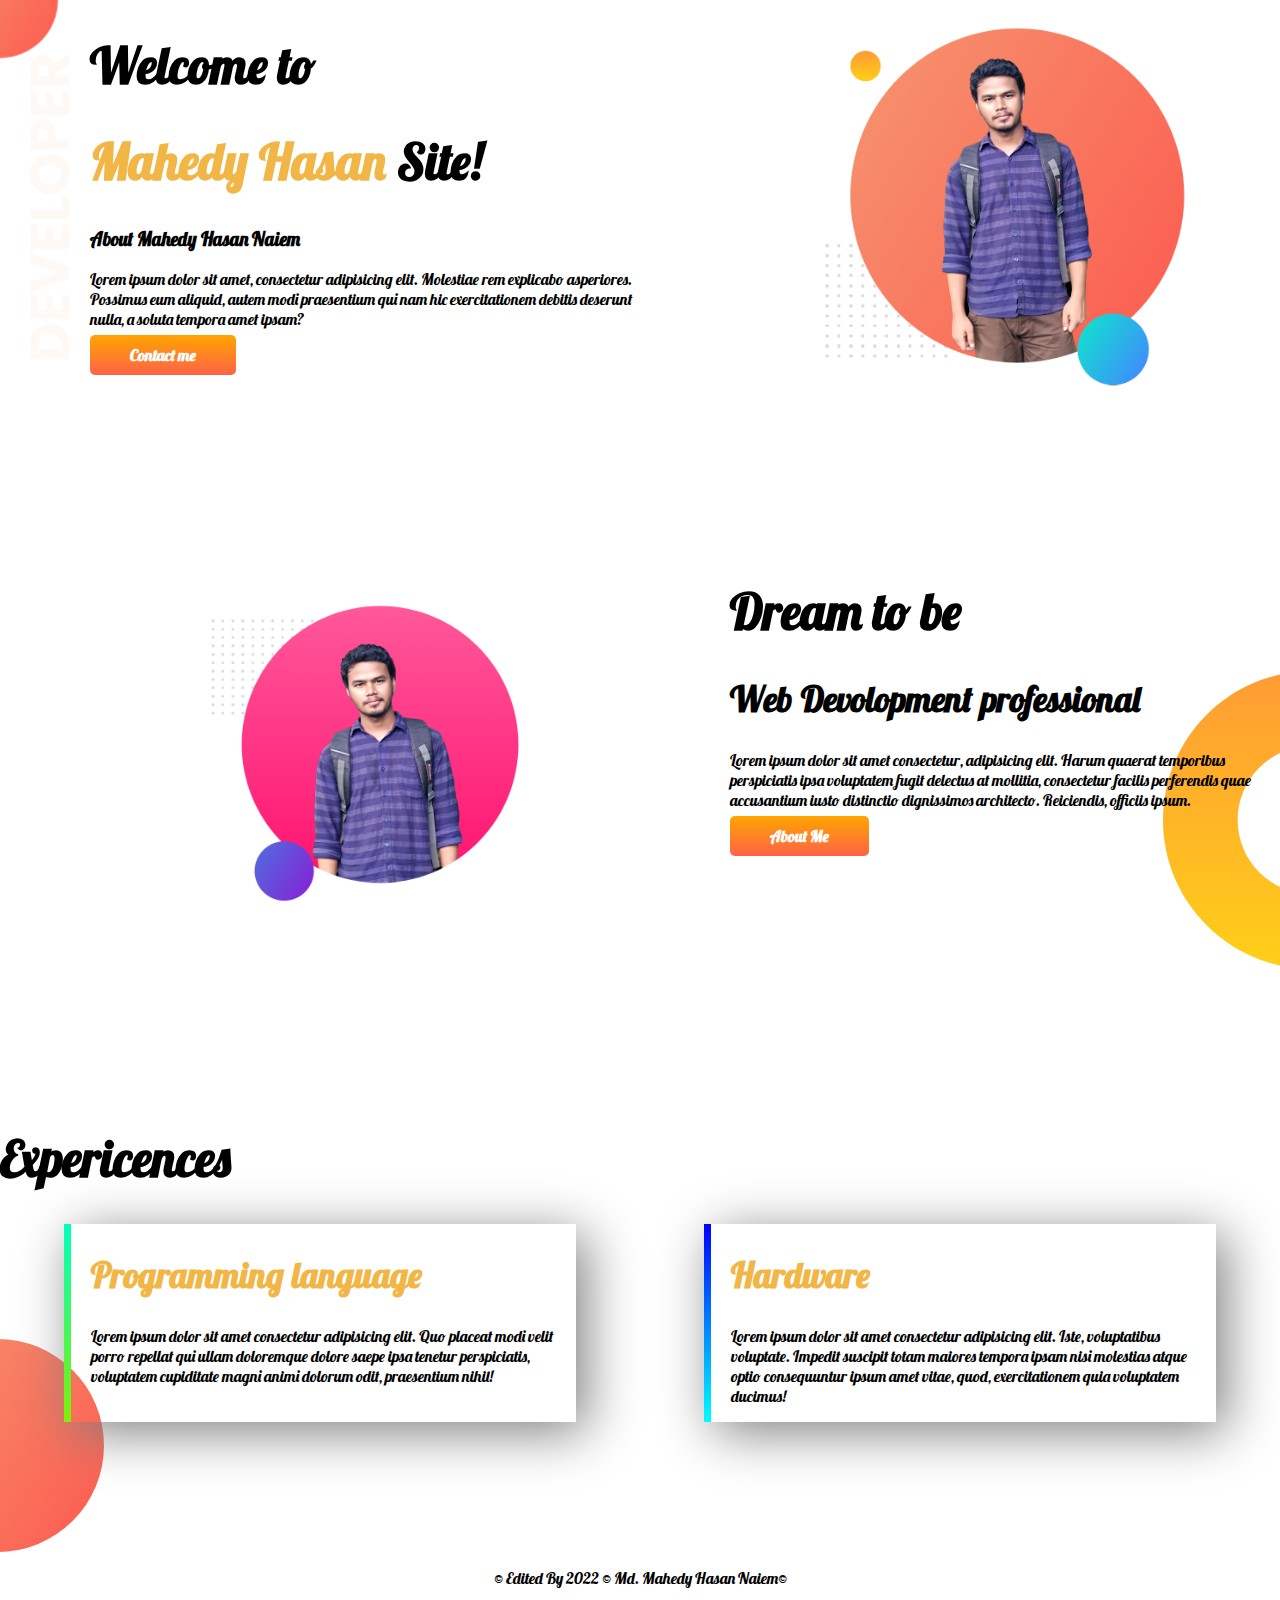
<file: index.html>
<!DOCTYPE html>
<html lang="en">
<head>
    <meta charset="UTF-8">
    <meta http-equiv="X-UA-Compatible" content="IE=edge">
    <meta name="viewport" content="width=device-width, initial-scale=1.0">
    <title>Mahedy Hasan Naiem</title>
    <link rel="preconnect" href="https://fonts.googleapis.com">
    <link rel="preconnect" href="https://fonts.gstatic.com" crossorigin>
    <link href="https://fonts.googleapis.com/css2?family=Lobster&display=swap" rel="stylesheet">
    <link rel="stylesheet" href="style.css">
</head>
<body>
    <section class="banner conteiner">
        <div class="width">
            <h1>Welcome to</h1>
        <h1><span class="color">Mahedy Hasan </span>Site!</h1>
        <h3>About Mahedy Hasan Naiem</h3>
        <p>Lorem ipsum dolor sit amet, consectetur adipisicing elit. Molestiae rem explicabo asperiores. Possimus eum aliquid, autem modi praesentium qui nam hic exercitationem debitis deserunt nulla, a soluta tempora amet ipsam?</p>
        <a class="linkbutton" target="blank" href="https://www.facebook.com/63344333999h/">Contact me</a>
        </div>
        <div class="width">
            <img src="images/mahedyhn.png" alt="">
        </div>
    </section>
    <section class="dream conteiner">
        <div class="width">
            <img src="images/1mahedyhn.png" alt="">

        </div>
        <div class="width">
            <h1>Dream to be</h1>
            <h2>Web Devolopment professional</h2>
            <p>Lorem ipsum dolor sit amet consectetur, adipisicing elit. Harum quaerat temporibus perspiciatis ipsa voluptatem fugit delectus at mollitia, consectetur facilis perferendis quae accusantium iusto distinctio dignissimos architecto. Reiciendis, officiis ipsum.</p>
            <a class="linkbutton" target="blank" href="https://www.facebook.com/63344333999h/">About Me</a>

        </div>
    </section>

    <section class="experience-area">
        <h1>Expericences</h1>
        <div class="conteiner">
            <div id="devoo" class="load">
                <h2 class="color">Programming language</h2>
                <p>Lorem ipsum dolor sit amet consectetur adipisicing elit. Quo placeat modi velit porro repellat qui ullam doloremque dolore saepe ipsa tenetur perspiciatis, voluptatem cupiditate magni animi dolorum odit, praesentium nihil!</p>
            </div>
            <div id="devo" class="load">
                <h2 class="color">Hardware</h2>
                <p>Lorem ipsum dolor sit amet consectetur adipisicing elit. Iste, voluptatibus voluptate. Impedit suscipit totam maiores tempora ipsam nisi molestias atque optio consequuntur ipsum amet vitae, quod, exercitationem quia voluptatem ducimus!</p>
            </div>
        </div>
    </section>
    <footer>
        <p>© Edited By 2022 © Md. Mahedy Hasan Naiem©</p>
    </footer>
</body>
</html>
</file>
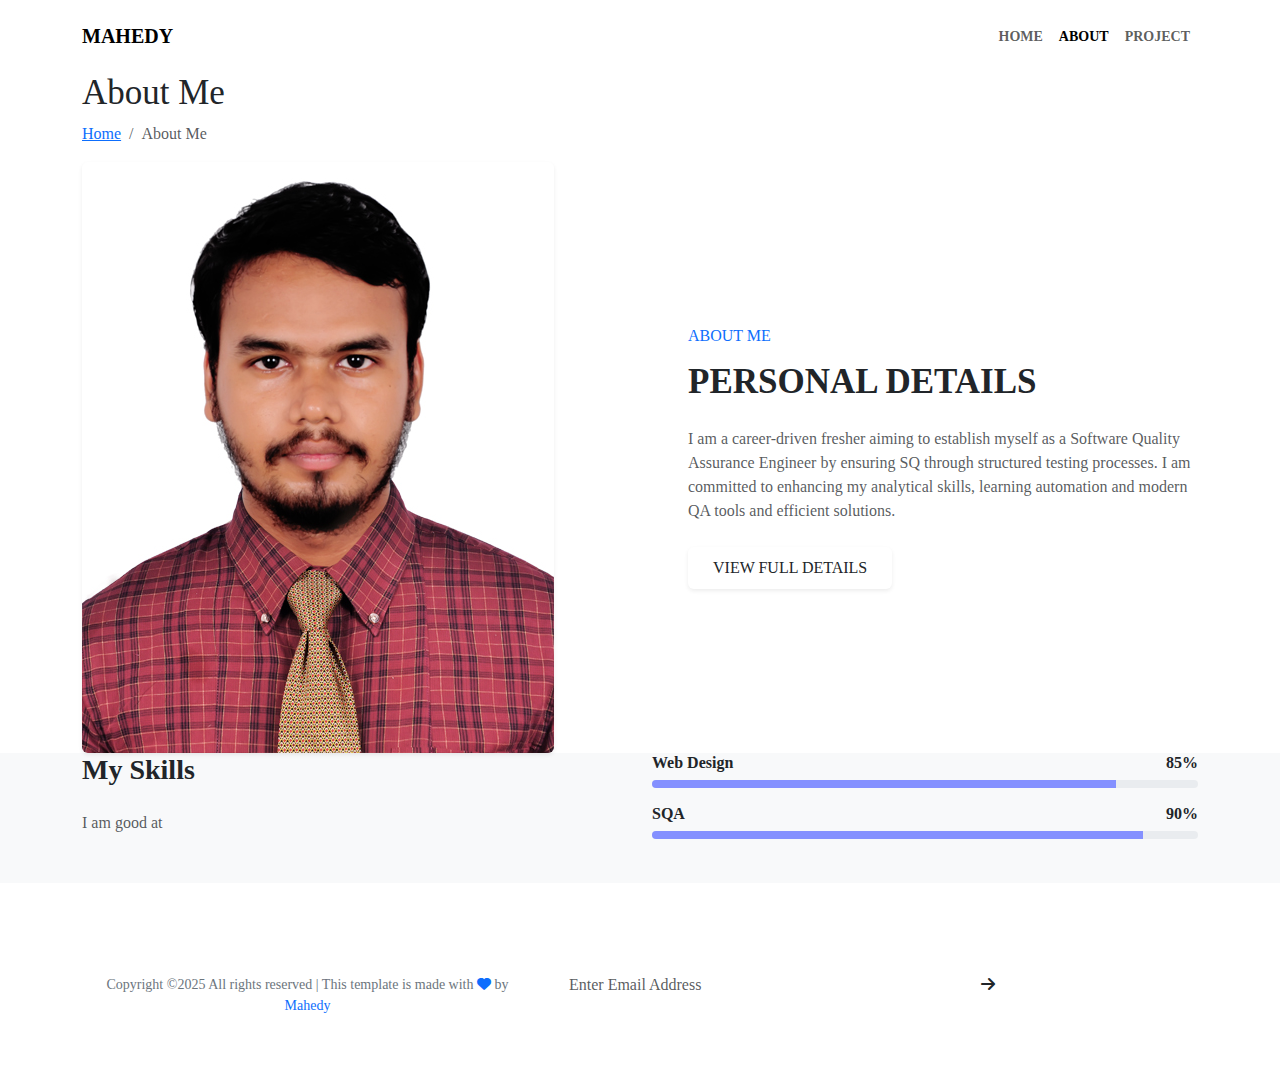
<file: about.html>
<!DOCTYPE html>
<html lang="en">

<head>
    <meta charset="UTF-8">
    <meta name="viewport" content="width=device-width, initial-scale=1.0">
    <title>About Me - Mahedy hasan</title>
    <!-- Bootstrap 5 CSS -->
    <link href="https://cdn.jsdelivr.net/npm/bootstrap@5.3.0/dist/css/bootstrap.min.css" rel="stylesheet">
    <!-- Font Awesome -->
    <link rel="stylesheet" href="https://cdnjs.cloudflare.com/ajax/libs/font-awesome/6.4.0/css/all.min.css">
    <!-- Google Fonts -->
    <link href="https://fonts.googleapis.com/css2?family=Poppins:wght@300;400;600;700&display=swap" rel="stylesheet">
    <!-- Custom CSS -->
    <link rel="stylesheet" href="style.css">
</head>

<body>

    <!-- Navigation -->
    <nav class="navbar navbar-expand-lg navbar-light bg-white sticky-top py-3">
        <div class="container">
            <a class="navbar-brand fw-bold" href="index.html">
                MAHEDY  
            </a>
            <button class="navbar-toggler" type="button" data-bs-toggle="collapse" data-bs-target="#navbarNav">
                <span class="navbar-toggler-icon"></span>
            </button>
            <div class="collapse navbar-collapse" id="navbarNav">
                <ul class="navbar-nav ms-auto text-uppercase small fw-bold">
                    <li class="nav-item"><a class="nav-link" href="index.html">Home</a></li>
                    <li class="nav-item"><a class="nav-link active" href="about.html">About</a></li>
                    <li class="nav-item"><a class="nav-link" href="https://github.com/mahedyhn?tab=repositories">Project</a></li>
                </ul>
            </div>
        </div>
    </nav>

    <!-- Page Banner -->
    <section class="banner-area">
        <div class="container">
            <div class="row">
                <div class="col-lg-12">
                    <div class="banner-content">
                        <h2>About Me</h2>
                        <nav aria-label="breadcrumb">
                            <ol class="breadcrumb">
                                <li class="breadcrumb-item"><a href="index.html">Home</a></li>
                                <li class="breadcrumb-item active" aria-current="page">About Me</li>
                            </ol>
                        </nav>
                    </div>
                </div>
            </div>
        </div>
    </section>

    <!-- About Detail Section -->
    <section class="section-padding">
        <div class="container">
            <div class="row align-items-center">
                <div class="col-lg-6 mb-5 mb-lg-0">
                    <img src="images/mahedy.JPG"
                        alt="About Me" class="img-fluid rounded shadow-sm">
                </div>
                <div class="col-lg-6 ps-lg-5">
                    <h6 class="text-uppercase text-primary mb-3 ls-2">About Me</h6>
                    <h2 class="fw-bold mb-4">PERSONAL DETAILS</h2>
                    <p class="text-muted mb-4">I am a career-driven fresher aiming to establish myself as a Software Quality Assurance Engineer by ensuring SQ
through structured testing processes. I am committed to enhancing my analytical skills, learning automation and
modern QA tools and efficient solutions.
                    </p>
                    <a href="https://www.linkedin.com/in/mahedyhn/" class="btn btn-primary-custom px-4 py-2 shadow-sm">VIEW FULL DETAILS</a>
                </div>
            </div>
        </div>
    </section>

    <!-- Skills Section -->
    <section class="section-padding bg-light">
        <div class="container">
            <div class="row">
                <div class="col-lg-6 mb-4">
                    <h3 class="fw-bold mb-4">My Skills</h3>
                    <p class="text-muted mb-4">I am good at</p>
                </div>
                <div class="col-lg-6">
                    <!-- Skill 1 -->
                    <div class="mb-3">
                        <div class="d-flex justify-content-between">
                            <h6 class="fw-bold">Web Design</h6>
                            <h6 class="fw-bold">85%</h6>
                        </div>
                        <div class="progress" style="height: 8px;">
                            <div class="progress-bar" role="progressbar" style="width: 85%; background-color: #8490ff;"
                                aria-valuenow="85" aria-valuemin="0" aria-valuemax="100"></div>
                        </div>
                    </div>
                    <!-- Skill 2 -->
                    <div class="mb-3">
                        <div class="d-flex justify-content-between">
                            <h6 class="fw-bold">SQA</h6>
                            <h6 class="fw-bold">90%</h6>
                        </div>
                        <div class="progress" style="height: 8px;">
                            <div class="progress-bar" role="progressbar" style="width: 90%; background-color: #8490ff;"
                                aria-valuenow="90" aria-valuemin="0" aria-valuemax="100"></div>
                        </div>
                    </div>
                   
                </div>
            </div>
        </div>
    </section>

    <!-- Footer -->
    <footer class="bg-dark-custom text-white py-5">
        <div class="container">
            <div class="row">
                <div class="col-lg-5 mb-4 mb-lg-0">
                    <h6 class="fw-bold mb-3">About Me</h6>
                    
                    <p class="text-secondary small mt-4">Copyright ©2025 All rights reserved | This template is made
                        with <i class="fas fa-heart text-primary"></i> by <a href="#"
                            class="text-primary text-decoration-none">Mahedy</a></p>
                </div>
                <div class="col-lg-5 mb-4 mb-lg-0">
                    <h6 class="fw-bold mb-3">Mail me</h6>
                    <div class="input-group mb-3">
                        <input type="text" class="form-control rounded-0 border-0" placeholder="Enter Email Address">
                        <button class="btn btn-primary-custom rounded-0" type="button"><i
                                class="fas fa-arrow-right"></i></button>
                    </div>
                </div>
                <div class="col-lg-2">
                    <h6 class="fw-bold mb-3">Follow Me</h6>
                    <div class="social-links">
                        <a href="https://www.facebook.com/galibhn/" class="text-white me-2"><i class="fab fa-facebook-f"></i></a>
                        <a href="https://x.com/63344333999h" class="text-white me-2"><i class="fab fa-twitter"></i></a>
                    </div>
                </div>
            </div>
        </div>
    </footer>

    <script src="https://cdn.jsdelivr.net/npm/bootstrap@5.3.0/dist/js/bootstrap.bundle.min.js"></script>
</body>


</html>
</file>
<file: style.css>
body{
    font-family: 'Lobster', cursive;
    margin: 0;
}
h1{
    font-size: 50px;
}
.color{
         color: rgb(241, 182, 70);
}
.conteiner{
    display: flex;
    padding-bottom: 130px;
}
.width{
    width: 50%;
    padding-left: 7%;
}
.width img{
    width: 100%;
}
.linkbutton{
    text-decoration: none;
    background-image: linear-gradient(orange, tomato );
    color: white;
    font-weight: 700;
    padding: 10px 40px;
    border-radius: 5px;
}
.banner{
    background-image: url(images/top-banner.png);
    background-repeat: no-repeat;
}
.dream{
    background-image: url(images/dream-bg.png);
    background-repeat: no-repeat;
    background-position: right;
    
}
.load{
    width: 100%;
    box-shadow: 10px 10px 50px gray;
    margin-left: 5%;
    margin-right: 5%;
    padding-left: 20px;
    padding-right: 20px;
    
    

}
h2{
    font-size: 35px;
}
.experience-area{
    background-image: url(images/exp-bg.png);
    background-repeat: no-repeat;
    background-position: bottom left;
    
}
#devo{
    border-left: 7px solid;
    border-image: linear-gradient(blue, cyan) ;
    border-image-slice: 1;
}
#devoo{
    border-left: 7px solid;
    border-image: linear-gradient(rgb(0, 255, 191), rgb(130, 240, 4)) ;
    border-image-slice: 1;

}
footer p{
    text-align: center;
}
</file>
